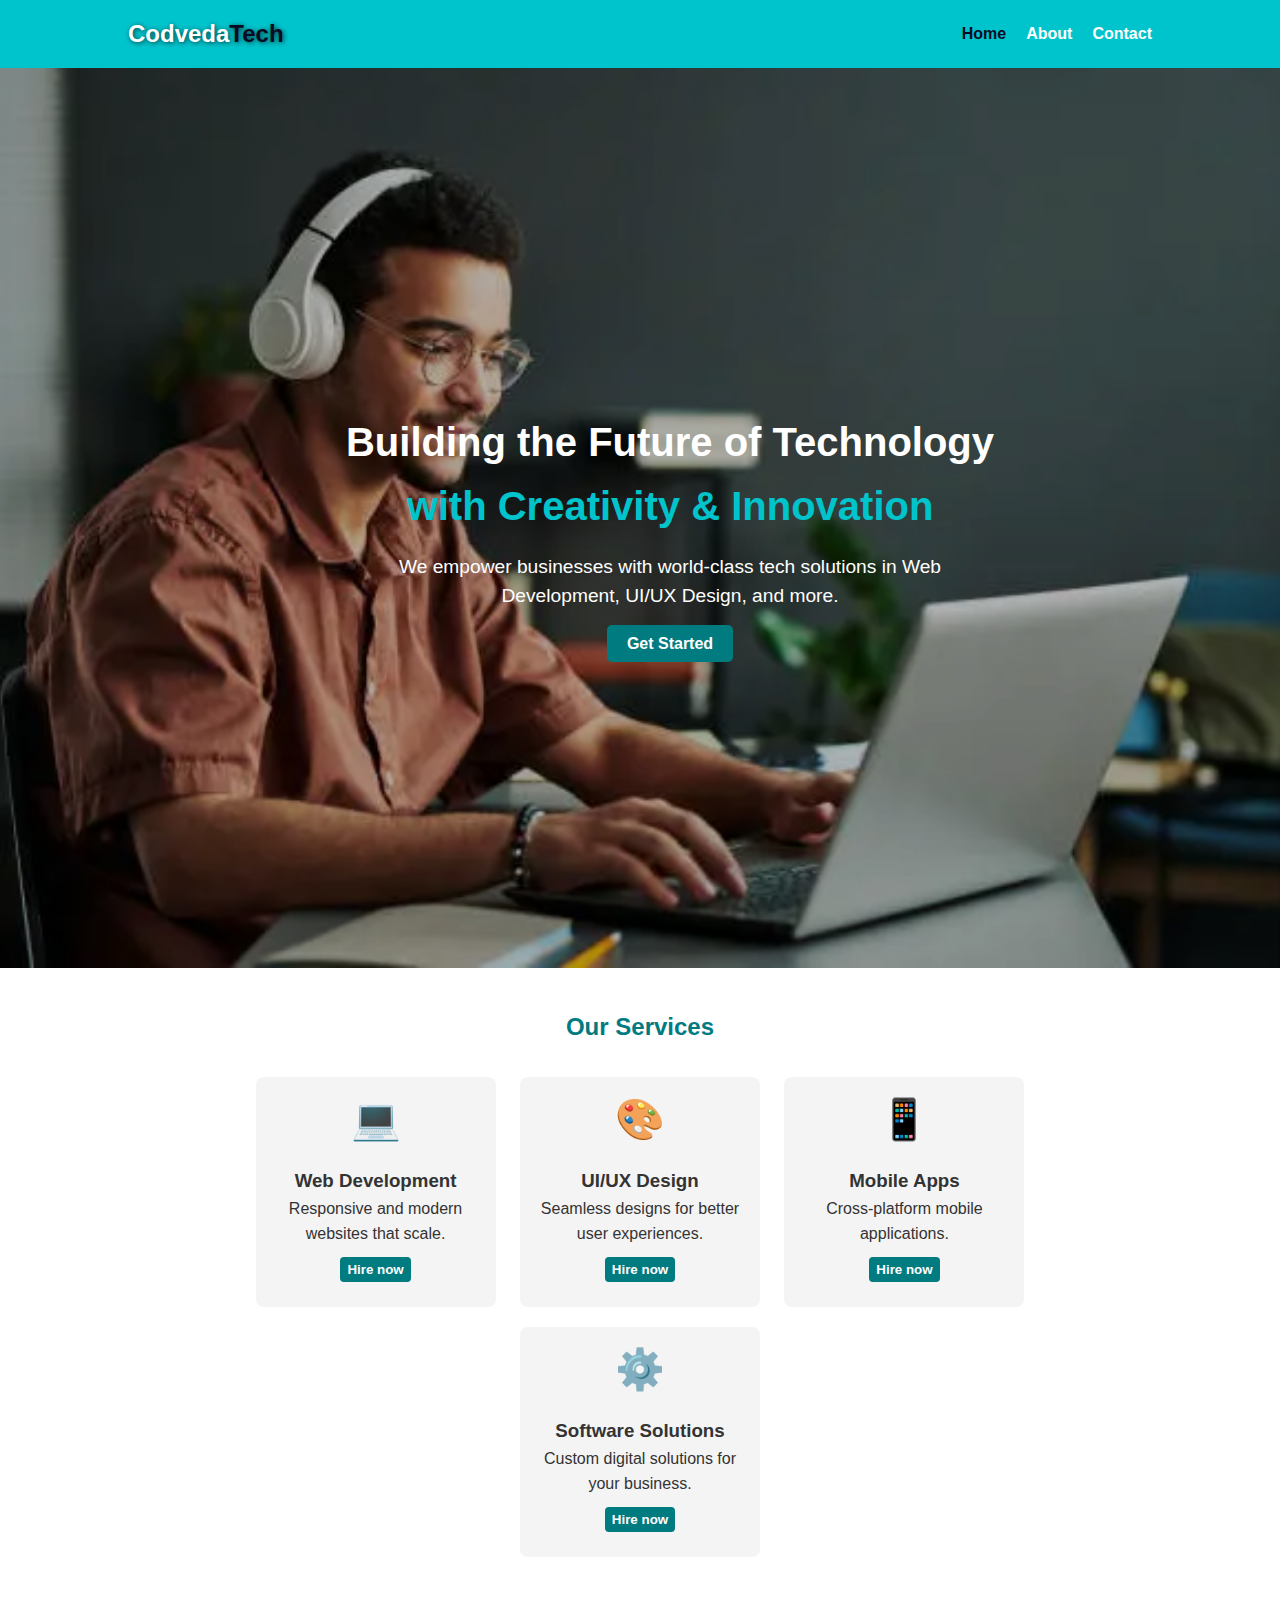
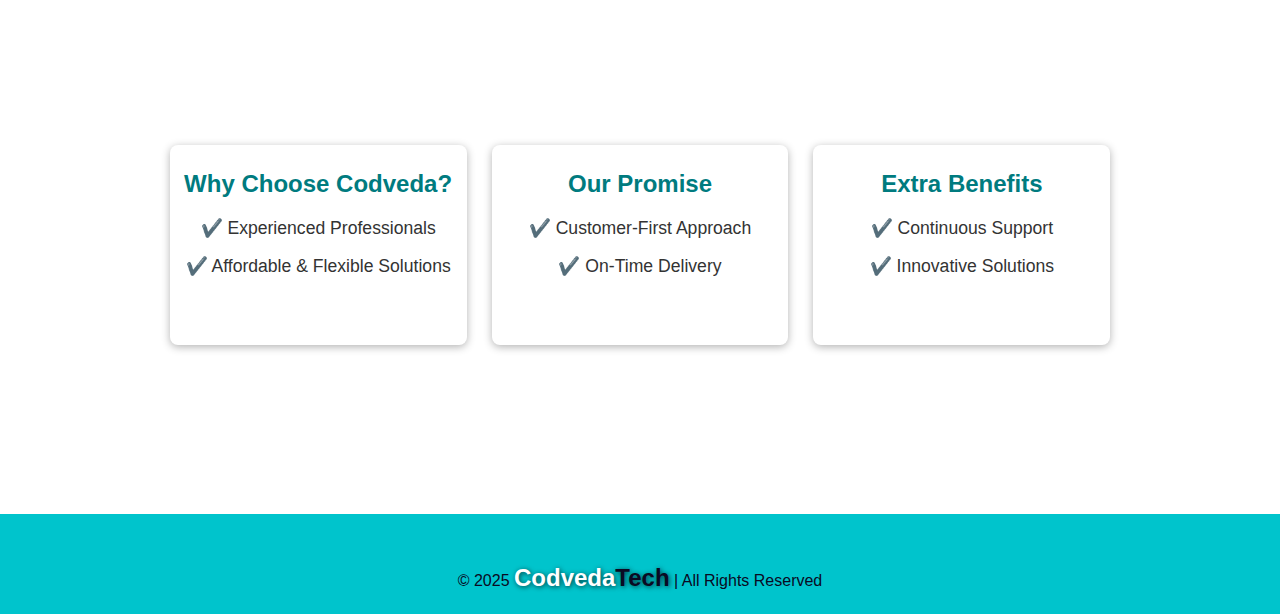
<file: index.html>
<!DOCTYPE html>
<html lang="en">
  <head>
    <meta charset="UTF-8" />
    <meta name="viewport" content="width=device-width, initial-scale=1.0" />
    <title>Codveda Technology - Home</title>
    <link rel="stylesheet" href="style.css" />
  </head>
  <body>
    <!-- Navbar -->
    <header>
      <nav class="navbar">
        <div class="logo">Codveda<span>Tech</span></div>
        <ul class="nav-links">
          <li><a href="index.html" class="active">Home</a></li>
          <li><a href="about.html">About</a></li>
          <li><a href="contact.html">Contact</a></li>
        </ul>
      </nav>
    </header>

    <!-- Hero Section -->
    <section class="hero">
      <div class="hero-text">
        <h1>
          Building the Future of Technology <br />
          <span>with Creativity & Innovation</span>
        </h1>
        <p>
          We empower businesses with world-class tech solutions in Web
          Development, UI/UX Design, and more.
        </p>
        <a href="contact.html" class="btn">Get Started</a>
      </div>
    </section>

    <!-- Services Section -->
    <section class="services">
      <h2>Our Services</h2>
      <div class="service-row">
        <div class="card">
          <figure>💻</figure>
          <h3>Web Development</h3>
          <p>Responsive and modern websites that scale.</p>
          <button>Hire now</button>
        </div>
        <div class="card">
          <figure>🎨</figure>
          <h3>UI/UX Design</h3>
          <p>Seamless designs for better user experiences.</p>
          <button>Hire now</button>
        </div>
        <div class="card">
          <figure>📱</figure>
          <h3>Mobile Apps</h3>
          <p>Cross-platform mobile applications.</p>
          <button>Hire now</button>
        </div>
        <div class="card">
          <figure>⚙️</figure>
          <h3>Software Solutions</h3>
          <p>Custom digital solutions for your business.</p>
          <button>Hire now</button>
        </div>
      </div>
    </section>

    <!-- Why Choose Us -->
    <!-- Why Choose Us -->
    <section class="why">
      <div class="why-col">
        <h2>Why Choose Codveda?</h2>
        <ul>
          <li>✔️ Experienced Professionals</li>
          <li>✔️ Affordable & Flexible Solutions</li>
        </ul>
      </div>
      <div class="why-col">
        <h2>Our Promise</h2>
        <ul>
          <li>✔️ Customer-First Approach</li>
          <li>✔️ On-Time Delivery</li>
        </ul>
      </div>
      <div class="why-col">
        <h2>Extra Benefits</h2>
        <ul>
          <li>✔️ Continuous Support</li>
          <li>✔️ Innovative Solutions</li>
        </ul>
      </div>
    </section>

    <!-- Footer -->
    <footer>
      <p>
        &copy; 2025 <span class="logo">Codveda<span>Tech</span></span> | All
        Rights Reserved
      </p>
    </footer>
  </body>
</html>
</file>
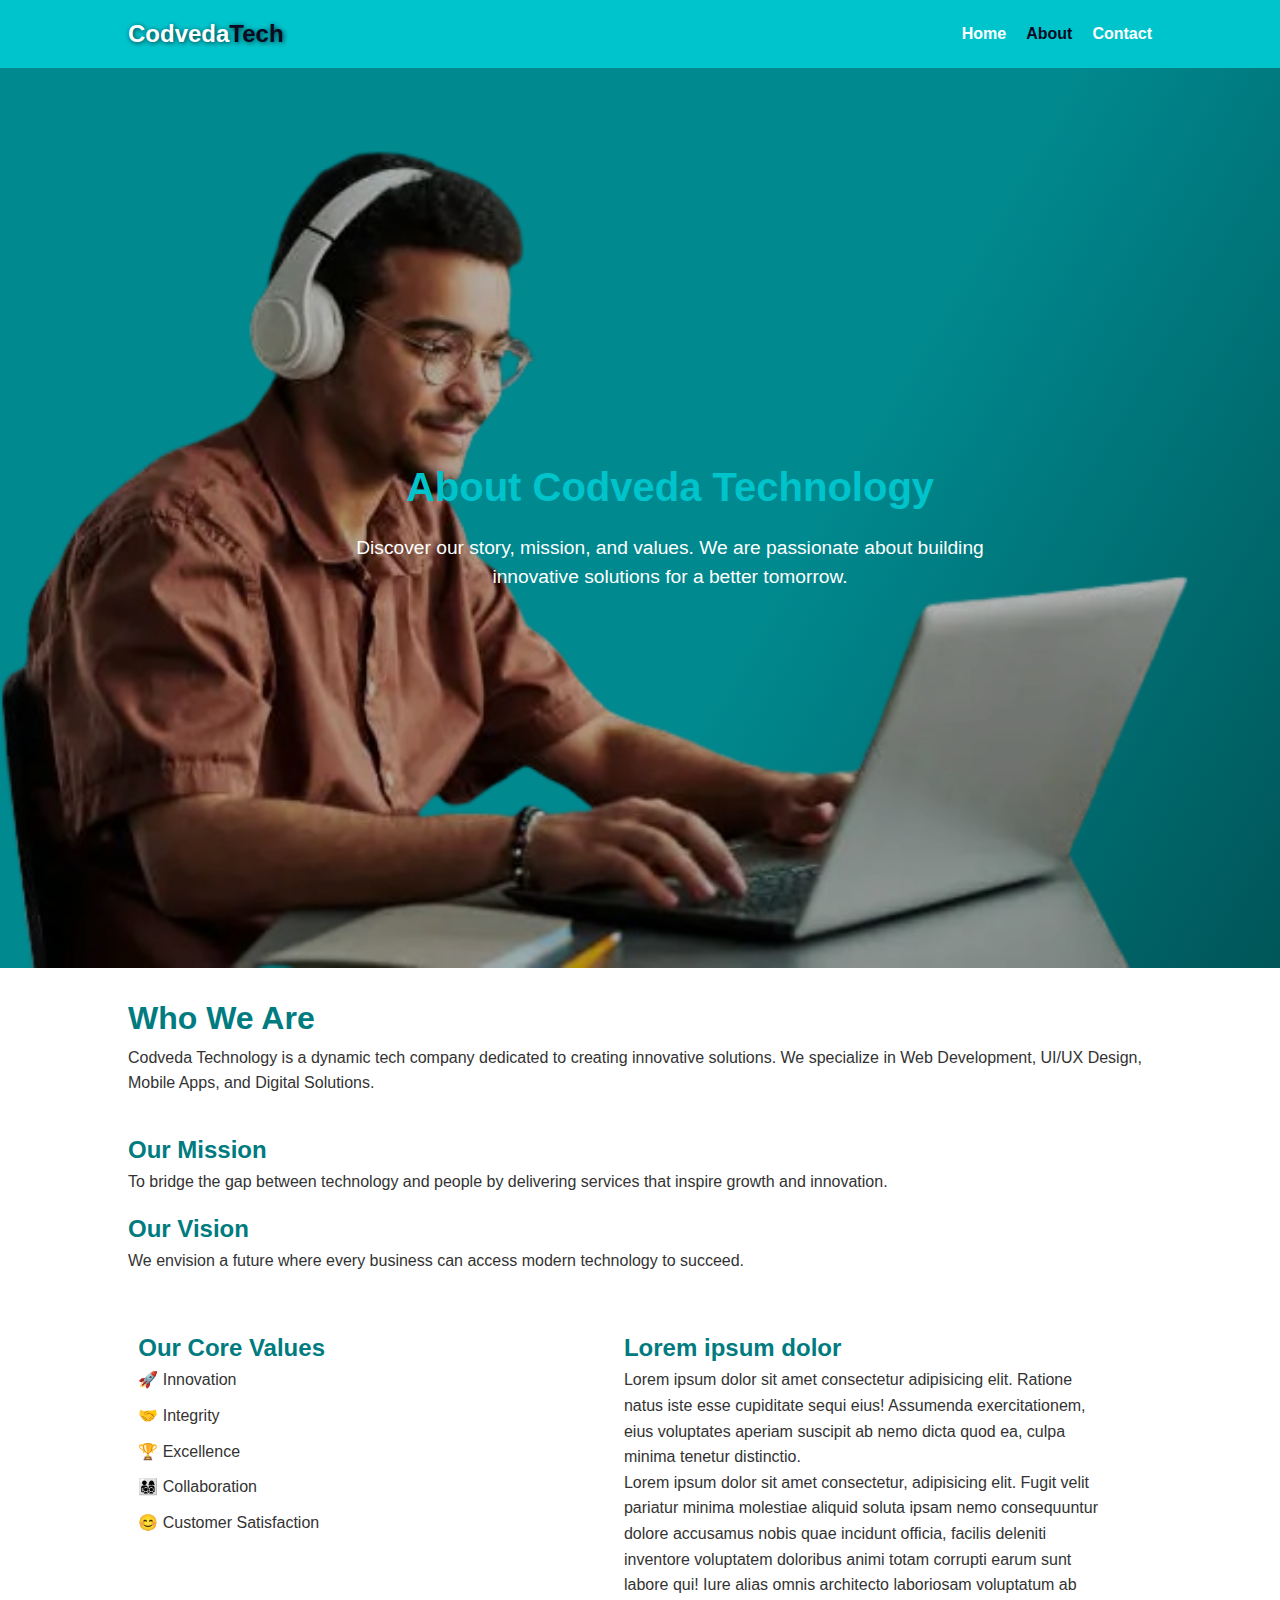
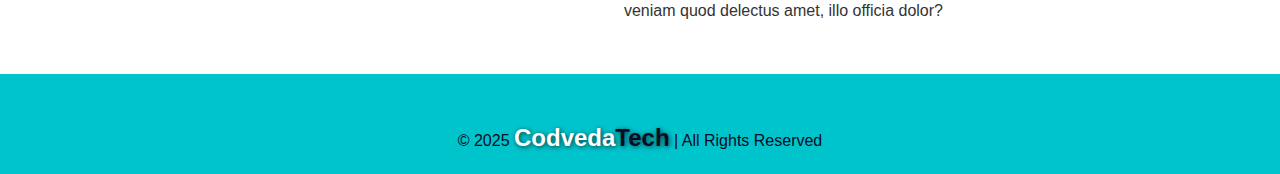
<file: about.html>
<!DOCTYPE html>
<html lang="en">
  <head>
    <meta charset="UTF-8" />
    <meta name="viewport" content="width=device-width, initial-scale=1.0" />
    <title>Codveda Technology - About</title>
    <link rel="stylesheet" href="style.css" />
  </head>
  <body>
    <!-- Navbar -->
    <header>
      <nav class="navbar">
        <div class="logo">Codveda<span>Tech</span></div>
        <ul class="nav-links">
          <li><a href="index.html">Home</a></li>
          <li><a href="about.html" class="active">About</a></li>
          <li><a href="contact.html">Contact</a></li>
        </ul>
      </nav>
    </header>

    <!-- Hero Section -->
    <section class="hero about-hero">
      <div class="hero-text">
        <h1>About Codveda Technology</h1>
        <p>
          Discover our story, mission, and values. We are passionate about
          building innovative solutions for a better tomorrow.
        </p>
      </div>
    </section>

    <!-- About Section -->
    <section class="about">
      <h1>Who We Are</h1>
      <p>
        Codveda Technology is a dynamic tech company dedicated to creating
        innovative solutions. We specialize in Web Development, UI/UX Design,
        Mobile Apps, and Digital Solutions.
      </p>
    </section>

    <section class="mission">
      <h2>Our Mission</h2>
      <p>
        To bridge the gap between technology and people by delivering services
        that inspire growth and innovation.
      </p>

      <h2>Our Vision</h2>
      <p>
        We envision a future where every business can access modern technology
        to succeed.
      </p>
    </section>

    <section class="values">
      <div>
        <h2>Our Core Values</h2>
        <ul>
          <li>🚀 Innovation</li>
          <li>🤝 Integrity</li>
          <li>🏆 Excellence</li>
          <li>👨‍👩‍👧‍👦 Collaboration</li>
          <li>😊 Customer Satisfaction</li>
        </ul>
      </div>
      <div>
        <h2>Lorem ipsum dolor</h2>
        <p>
          Lorem ipsum dolor sit amet consectetur adipisicing elit. Ratione natus
          iste esse cupiditate sequi eius! Assumenda exercitationem, eius
          voluptates aperiam suscipit ab nemo dicta quod ea, culpa minima
          tenetur distinctio.
        </p>
        <p>
          Lorem ipsum dolor sit amet consectetur, adipisicing elit. Fugit velit
          pariatur minima molestiae aliquid soluta ipsam nemo consequuntur
          dolore accusamus nobis quae incidunt officia, facilis deleniti
          inventore voluptatem doloribus animi totam corrupti earum sunt labore
          qui! Iure alias omnis architecto laboriosam voluptatum ab veniam quod
          delectus amet, illo officia dolor?
        </p>
      </div>
    </section>

    <!-- Footer -->
    <footer>
      <p>
        &copy; 2025 <span class="logo">Codveda<span>Tech</span></span> | All
        Rights Reserved
      </p>
    </footer>
  </body>
</html>
</file>
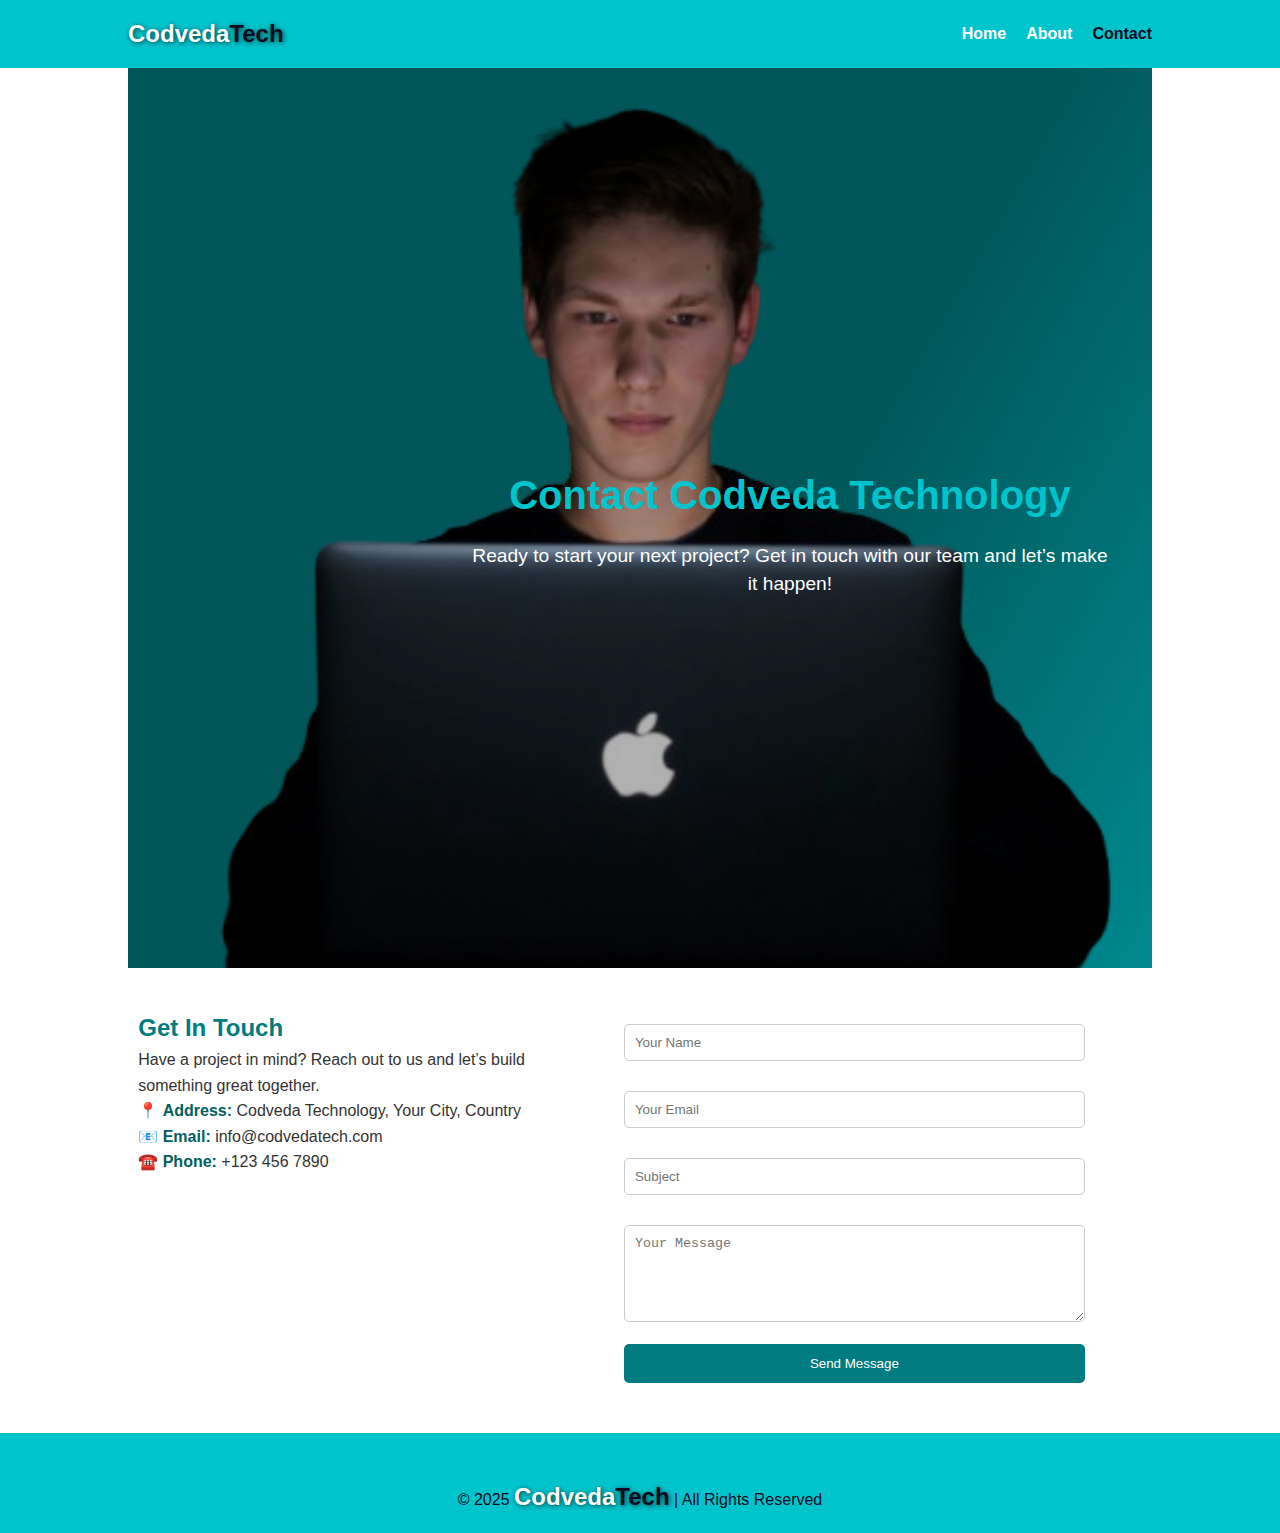
<file: contact.html>
<!DOCTYPE html>
<html lang="en">
  <head>
    <meta charset="UTF-8" />
    <meta name="viewport" content="width=device-width, initial-scale=1.0" />
    <title>Codveda Technology - Contact</title>
    <link rel="stylesheet" href="style.css" />
  </head>
  <body>
    <!-- Navbar -->
    <header>
      <nav class="navbar">
        <div class="logo">Codveda<span>Tech</span></div>
        <ul class="nav-links">
          <li><a href="index.html">Home</a></li>
          <li><a href="about.html">About</a></li>
          <li><a href="contact.html" class="active">Contact</a></li>
        </ul>
      </nav>
    </header>

    <!-- Contact Section -->
    <section class="contact">
      <!-- Hero Section -->
      <section class="hero contact-hero">
        <div class="hero-text">
          <h1>Contact Codveda Technology</h1>
          <p>
            Ready to start your next project? Get in touch with our team and
            let’s make it happen!
          </p>
        </div>
      </section>

      <section class="info">
        <div class="contact-inline">
          <div class="contact-info">
            <h2>Get In Touch</h2>
            <p>
              Have a project in mind? Reach out to us and let’s build something
              great together.
            </p>
            <p>📍 <b>Address:</b> Codveda Technology, Your City, Country</p>
            <p>📧 <b>Email:</b> info@codvedatech.com</p>
            <p>☎️ <b>Phone:</b> +123 456 7890</p>
          </div>
        </div>

        <div class="contact-inline">
          <form class="contact-form">
            <input type="text" placeholder="Your Name" required />
            <input type="email" placeholder="Your Email" required />
            <input type="text" placeholder="Subject" required />
            <textarea placeholder="Your Message" rows="5" required></textarea>
            <button type="submit" class="btn">Send Message</button>
          </form>
        </div>
      </section>
    </section>

    <!-- Footer -->
    <footer>
      <p>
        &copy; 2025 <span class="logo">Codveda<span>Tech</span></span> | All
        Rights Reserved
      </p>
    </footer>
  </body>
</html>
</file>
<file: style.css>
/* General Reset */
* {
  margin: 0;
  padding: 0;
  box-sizing: border-box;
}

body {
  font-family: sans-serif;
  line-height: 1.6;
  color: #333;
}

/* Navbar */
header {
  background: #00c4cc;
  padding: 15px 10%;
}

.navbar {
  display: flex;
  justify-content: space-between;
  align-items: center;
}

.logo {
  font-size: 1.5rem;
  font-weight: bold;
  color: #fff;
  cursor: pointer;
  text-shadow: 1px 1px 5px rgba(0, 0, 0, 0.7);
}

.logo span {
  color: #0a0a23;
}

.nav-links {
  list-style: none;
  display: flex;
  gap: 20px;
}

.nav-links a {
  color: #fff;
  text-decoration: none;
  font-weight: bold;
}

.nav-links a.active,
.nav-links a:hover {
  color: #0a0a23;
}

/* Hero */

/* Hero Section - Shared Styles */
.hero {
  text-align: center;
  padding: 60px 20px;
  color: #fff;
  position: relative;
  width: 100%;
  min-height: 350px;
  display: flex;
  align-items: center;
  justify-content: center;
  background-size: cover;
  background-repeat: no-repeat;
  background-position: center;
  overflow: hidden;
}

.hero::before {
  content: "";
  position: absolute;
  top: 0;
  left: 0;
  width: 100%;
  height: 100%;
  background: rgba(0, 0, 0, 0.3);
  z-index: 0;
}

.hero-text {
  position: relative;
  z-index: 1;
  max-width: 700px;
  margin: 0 auto;
  padding: 40px 20px;
}

.hero h1 {
  font-size: 2.5rem;
  margin-bottom: 15px;
}
h2 {
  color: #007b7f;
}

.hero p {
  font-size: 1.2rem;
  margin-bottom: 20px;
  line-height: 1.5;
}

.hero .btn {
  background: #007b7f;
  color: #fff;
  padding: 10px 20px;
  text-decoration: none;
  border-radius: 5px;
  font-weight: bold;
  transition: 1s ease-in-out;
}

.hero .btn:hover {
  background: #00c4cc;
  color: #005f61;
}

/* Home Hero Background */
.hero {
  background: url("img/B2.webp") no-repeat center center,
    linear-gradient(to right, #00c4cc, #007b7f);
  background-size: cover;
  min-height: 100vh;
}

/* About Hero Background */
.about-hero {
  background: url("img/bck2.png") no-repeat center center,
    linear-gradient(120deg, #00c4cc 60%, #007b7f 100%);
  background-size: cover;
}

/* Contact Hero Background */
.contact-hero {
  background: url("img/bck.png") no-repeat center center,
    linear-gradient(120deg, #007b7f 60%, #00c4cc 100%);
  background-size: cover;
}

@media (max-width: 1024px) {
  .hero h1 {
    font-size: 2rem;
  }
  .hero-text {
    padding: 30px 10px;
  }
}

@media (max-width: 768px) {
  .hero {
    min-height: 220px;
    padding: 30px 5px;
  }
  .hero h1 {
    font-size: 1.5rem;
  }
  .hero p {
    font-size: 1rem;
  }
}

/* Services */
.services {
  padding: 40px 10%;
  text-align: center;
}

.service-row {
  margin-top: 20px;
}

.service-row .card {
  display: inline-block;
  width: 240px;
  background: #f4f4f4;
  padding: 10px 7px;
  border-radius: 8px;
  margin: 10px 10px;
  transition: transform 0.3s;
}

.card:hover {
  transform: scale(1.05);
}

.card figure {
  font-size: 40px;
  margin-bottom: 15px;
}

.card button {
  background: #007b7f;
  padding: 5px 7px;
  margin-top: 10px;
  margin-bottom: 15px;
  border: none;
  outline: none;
  font-weight: 700;
  border-radius: 4px;
  cursor: pointer;
  transition: all 1s;
  color: #fff;
}

.card button:hover {
  box-shadow: 4px 4px 8px rgba(0, 0, 0, 0.7);
  background: #00c4cc;
  color: #005f61;
}

/* About & Contact */
.about,
.mission,
.values,
.contact {
  padding: 10px 10%;
  margin: auto;
}

.hero h1 span,
.about-hero h1 {
  color: #00c4cc;
}

.about h1,
.mission h2,
.values h2,
.contact h1 {
  margin-top: 15px;
  color: #007b7f;
}

.why {
  text-align: center;
  padding: 10% 10%;
}

.why-col {
  display: inline-block;
  vertical-align: top;
  width: 29%;
  margin: 1%;
  /* background: #f4f4f4; */
  border-radius: 8px;
  box-shadow: 0 2px 8px rgba(0, 0, 0, 0.3);
  padding: 20px 10px;
  min-height: 200px;
}

.why-col h2 {
  color: #007b7f;
  margin-bottom: 10px;
}

.why-col ul {
  list-style: none;
  padding: 0;
}

.why-col li {
  margin-bottom: 10px;
  font-size: 1.1rem;
}

@media (max-width: 900px) {
  .why-col {
    width: 100%;
    display: block;
    margin: 15px 0;
  }
}

.values {
  margin-top: 10px;
}

.values ul,
.why ul {
  list-style: none;
  padding: 0;
}

.values li,
.why li {
  margin-bottom: 10px;
}

.values div {
  display: inline-block;
  vertical-align: top;
  width: 45%;
  margin: 1%;
}

.values div:last-child {
  width: 48%;
}

/* Contact Form */
.contact {
  margin-top: -10px;
}

.info {
  margin-top: 30px;
}

.info b {
  color: #005f61;
}
.contact h1 {
  color: #00c4cc;
}

.contact-inline {
  display: inline-block;
  vertical-align: top;
  width: 45%;
  margin: 1%;
}

.contact-form input,
.contact-form textarea {
  padding: 10px;
  border: 1px solid #ccc;
  border-radius: 5px;
  width: 100%;
  margin: 15px 0;
  outline: 0;
}

.contact-form button {
  background: #007b7f;
  color: #fff;
  border: none;
  padding: 12px;
  cursor: pointer;
  border-radius: 5px;
  width: 100%;
  outline: 0;
  transition: all 1s;
}

.contact-form button:hover {
  background: #00c4cc;
  color: #005f61;
  box-shadow: 4px 4px 8px rgba(0, 0, 0, 0.7);
  border: 1px solid #ccc;
}

/* Footer */
footer {
  text-align: center;
  background: #00c4cc;
  color: #0a0a23;
  padding: 15px;
  margin-top: 30px;
  height: 100px;
}

footer p {
  margin-top: 30px;
}

/* Responsive */
@media (max-width: 1300px) {
  .hero-text {
    /* padding: 10%; */
    margin-left: 300px;
    margin-top: 30px;
    /* width: 100%; */
  }
}

@media (max-width: 1224px) {
  .hero-text {
    margin-left: 200px;
    margin-left: 0;
    margin-top: 30px;
  }
}
@media (max-width: 1024px) {
}
@media (max-width: 768px) {
  .nav-links {
    flex-direction: column;
    gap: 0px;
  }
  .service-row .card {
    display: block;
    width: 100%;
    margin: 20px 0;
  }

  .values div {
    display: block;
    width: 100%;
    margin: 10px 0;
  }

  .contact-inline {
    display: block;
    width: 100%;
  }
  .contact-form textarea {
    height: 100px;
    display: block;
  }
}

@media (max-width: 425px) {
}
</file>
